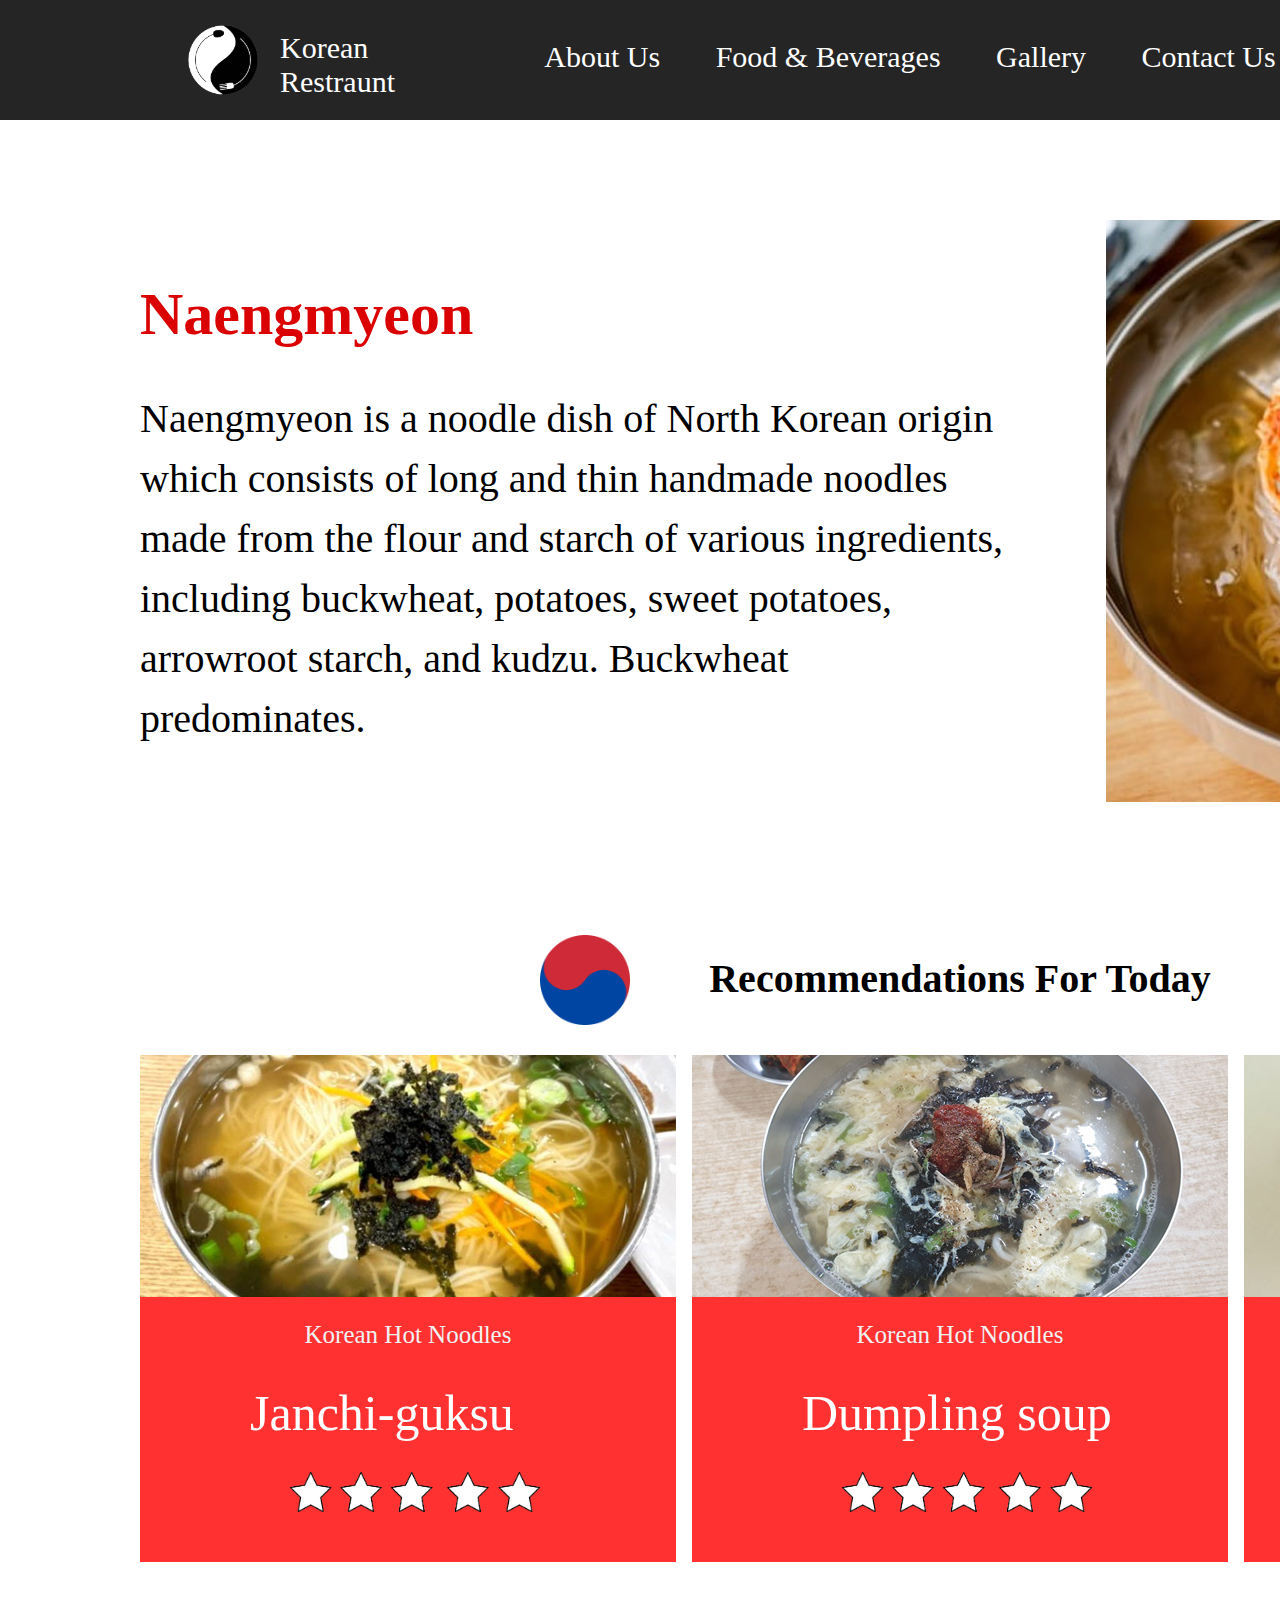
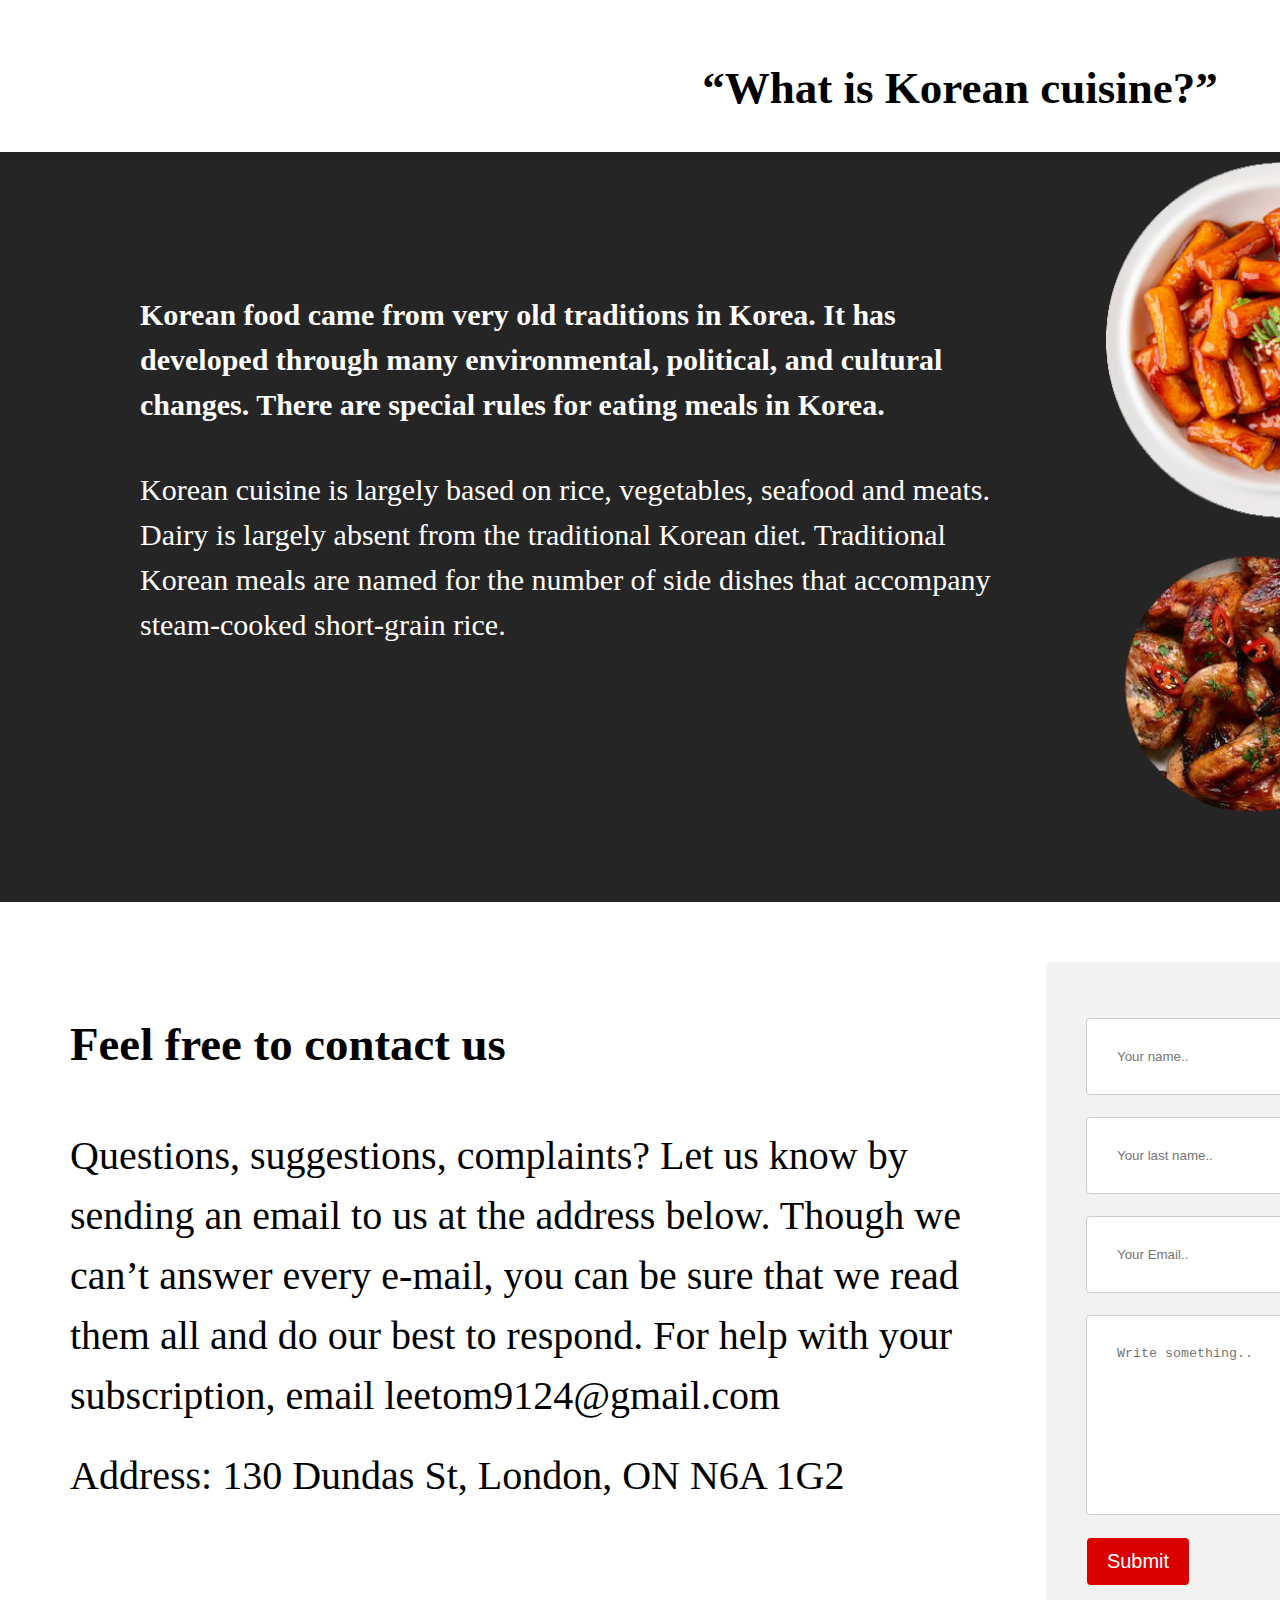
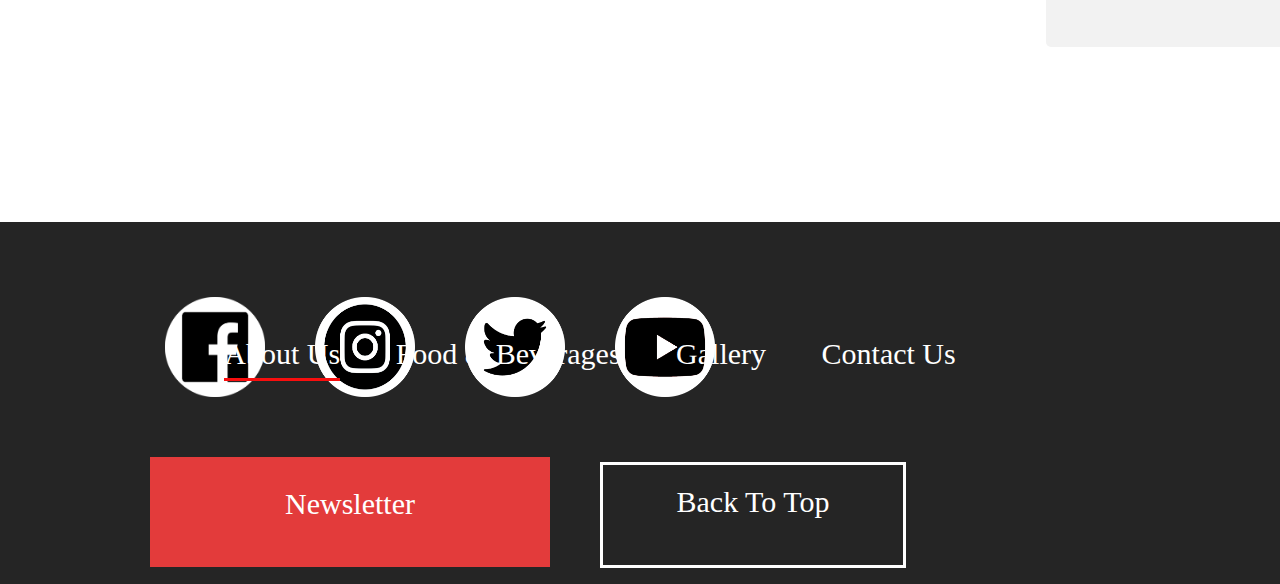
<file: index.html>
<!DOCTYPE html>
<html lang="en">
<head>
<meta charset="UTF-8">
<title>Web Page</title>
<link href="css/main.css" rel="stylesheet">
</head>
<!-- students must convert divs to semantic tags -->
<body>
	<div id="container">
        <div id="header-con">
            <div id="main-header" class="grid-con">
                <div id="header-box1" class="logo">
                    <img src="images/logo.png" alt="logo" width="70" height="70">
                    <p class="name">Korean Restraunt</p>
                </div>
                <div id="main-nav" class="box-color">
                    <nav id="main-nav">
                        <h2 class="hidden">Main Navigation</h2>
                        <ul>
                            <li><a href="#">About Us</a></li>
                            <li><a href="#">Food & Beverages</a></li>
                            <li><a class="#" href="gallery.html">Gallery</a></li>
                            <li><a href="#">Contact Us</a></li>
                        </ul> 
                    </nav>
                </div>
                <div id="header-box2" class="box-color">
                    <a id="Log-in-top" class="Log-in" href="#"><h3>Log-in</h3></a>
                </div>
            </div>
        </div> 

        <main>
            <div class="grid-con" id="hero">
                <div id="hero-text" class="box-color">
                    <h1 class="hero_title">Naengmyeon</h1>
                    <p class="description">
                        Naengmyeon is a noodle dish of North Korean origin which consists of long and thin handmade noodles made from the 
                        flour and starch of various ingredients, including buckwheat, potatoes, sweet potatoes, arrowroot starch, and kudzu. Buckwheat predominates.
                    </p>
                </div>
                <img src="images/rectangle pictures/Naengmyeon.jpg" alt="image" id="hero-image">
            </div>  

            <div class="grid-con" id="products">
                <h2 class="recommendations">Recommendations For Today</h2>
                <img src="images/round image/Taegeuk.svg.png" class="taegeuk" alt="taegeuk" width="90px" height="90px">
                <img src="images/round image/Taegeuk.svg.png" class="taegeuk2" alt="taegeuk" width="90px" height="90px">
                <div class="product-box" id="product1">
                    <img src="images/rectangle pictures/noodle2.jpg" alt="image">
                    <p class="food">Korean Hot Noodles</p>
                    <p class="products-text">Janchi-guksu</p>
                    <img src="images/stars.png" class="grade" alt="grade">
                </div>
                <div class="product-box" id="product2">
                    <img src="images/rectangle pictures/ dumpling soup.jpg" alt="image">
                    <p class="food">Korean Hot Noodles</p>
                    <p class="products-text"> Dumpling soup</p>
                    <img src="images/stars.png" class="grade" alt="grade">
                </div>
                <div class="product-box" id="product3">
                    <img src="images/rectangle pictures/bone meet.jpg" alt="image">
                    <p class="food">Korean Hot Noodles</p>
                    <p class="products-text2">LA_Galbi</p>
                    <img src="images/stars.png" class="grade" alt="grade">
                </div>
            </div>

            <h2 id="about-title">“What is Korean cuisine?”</h2>
                <div id="about-con">
                    <div class="grid-con" id="about">
                        <div id="about-text" class="box-color">
                            <h4>Korean food came from very old traditions in Korea. 
                            It has developed through many environmental, political, and cultural changes. 
                            There are special rules for eating meals in Korea.
                        </h4>
                        <p>Korean cuisine is largely based on rice, vegetables, seafood and meats. 
                            Dairy is largely absent from the traditional Korean diet. 
                            Traditional Korean meals are named for the number of side dishes that accompany steam-cooked short-grain rice.
                        </p>
                    </div>
                    <img src="images/round image.png" alt="image" id="about-image">
                </div>
            </div>
            
            <div class="grid-con" id="contact">
                <div id="contact-text" class="box-color">
                    <h3>Feel free to contact us</h3>

                    <p>Questions, suggestions, complaints? Let us know by sending an email to us at the address below. Though we can’t answer every e-mail, you can be sure that we read them all and do our best to respond.
                        
                        For help with your subscription, email leetom9124@gmail.com
                    </p>    
                    <p class="Address">Address:
                        130 Dundas St, London, ON N6A 1G2
                    </p>
                    
                </div>
                <div id="contact-form" class="box-color">
                    <div class="container">
                        <form action="/action_page.php">
                          <input type="text" id="fname" name="firstname" placeholder="Your name..">
                          <input type="text" id="lname" name="lastname" placeholder="Your last name..">
                          <input type="text" id="lname" name="lastname" placeholder="Your Email..">
                          <textarea id="subject" name="subject" placeholder="Write something.." style="height:200px"></textarea>
                          <input type="submit" value="Submit">
                        </form>
                      </div>
                    </div>
                </div>
            </div> 
        </main>

        <div id="footer-con">
            <div class="grid-con" id="footer">
                <div id="footer-box" class="row">
                    <div class="column">
                        <img src="images/social media/facebook.png" class="social" alt="social meida logo" width="100" height="100">
                    </div>
                    <div class="column">
                        <img src="images/social media/instagram.png" class="social" alt="social meida logo" width="100" height="100">
                    </div>
                    <div class="column">
                        <img src="images/social media/twitter.png" class="social" alt="social meida logo" width="100" height="100">
                    </div>
                    <div class="column">
                        <img src="images/social media/Youtube.png" class="social" alt="social meida logo" width="100" height="100">
                    </div>
                </div>
        </div>
        <div id="main-nav" class="box-color">
            <nav id="main-nav">
                <h2 class="hidden">Main Navigation</h2>
                    <ul>
                        <li><a class="active" href="index.html">About Us</a></li>
                        <li><a href="#">Food & Beverages</a></li>
                        <li><a href="#">Gallery</a></li>
                        <li><a href="#">Contact Us</a></li>
                    </ul> 
            </nav>
        </div>
            <div id="footer-newsletter1" class="box-color">
                <p>Newsletter</p>
            </div>
            <div id="footer-newsletter2" class="box-color">
                <p>Back To Top</p>
            </div>
            <div id="footer-social" class="box-color">
                <p>Cookie Settings</p>
            </div>
        </div>
    </div> 
</body>
</html>
</file>
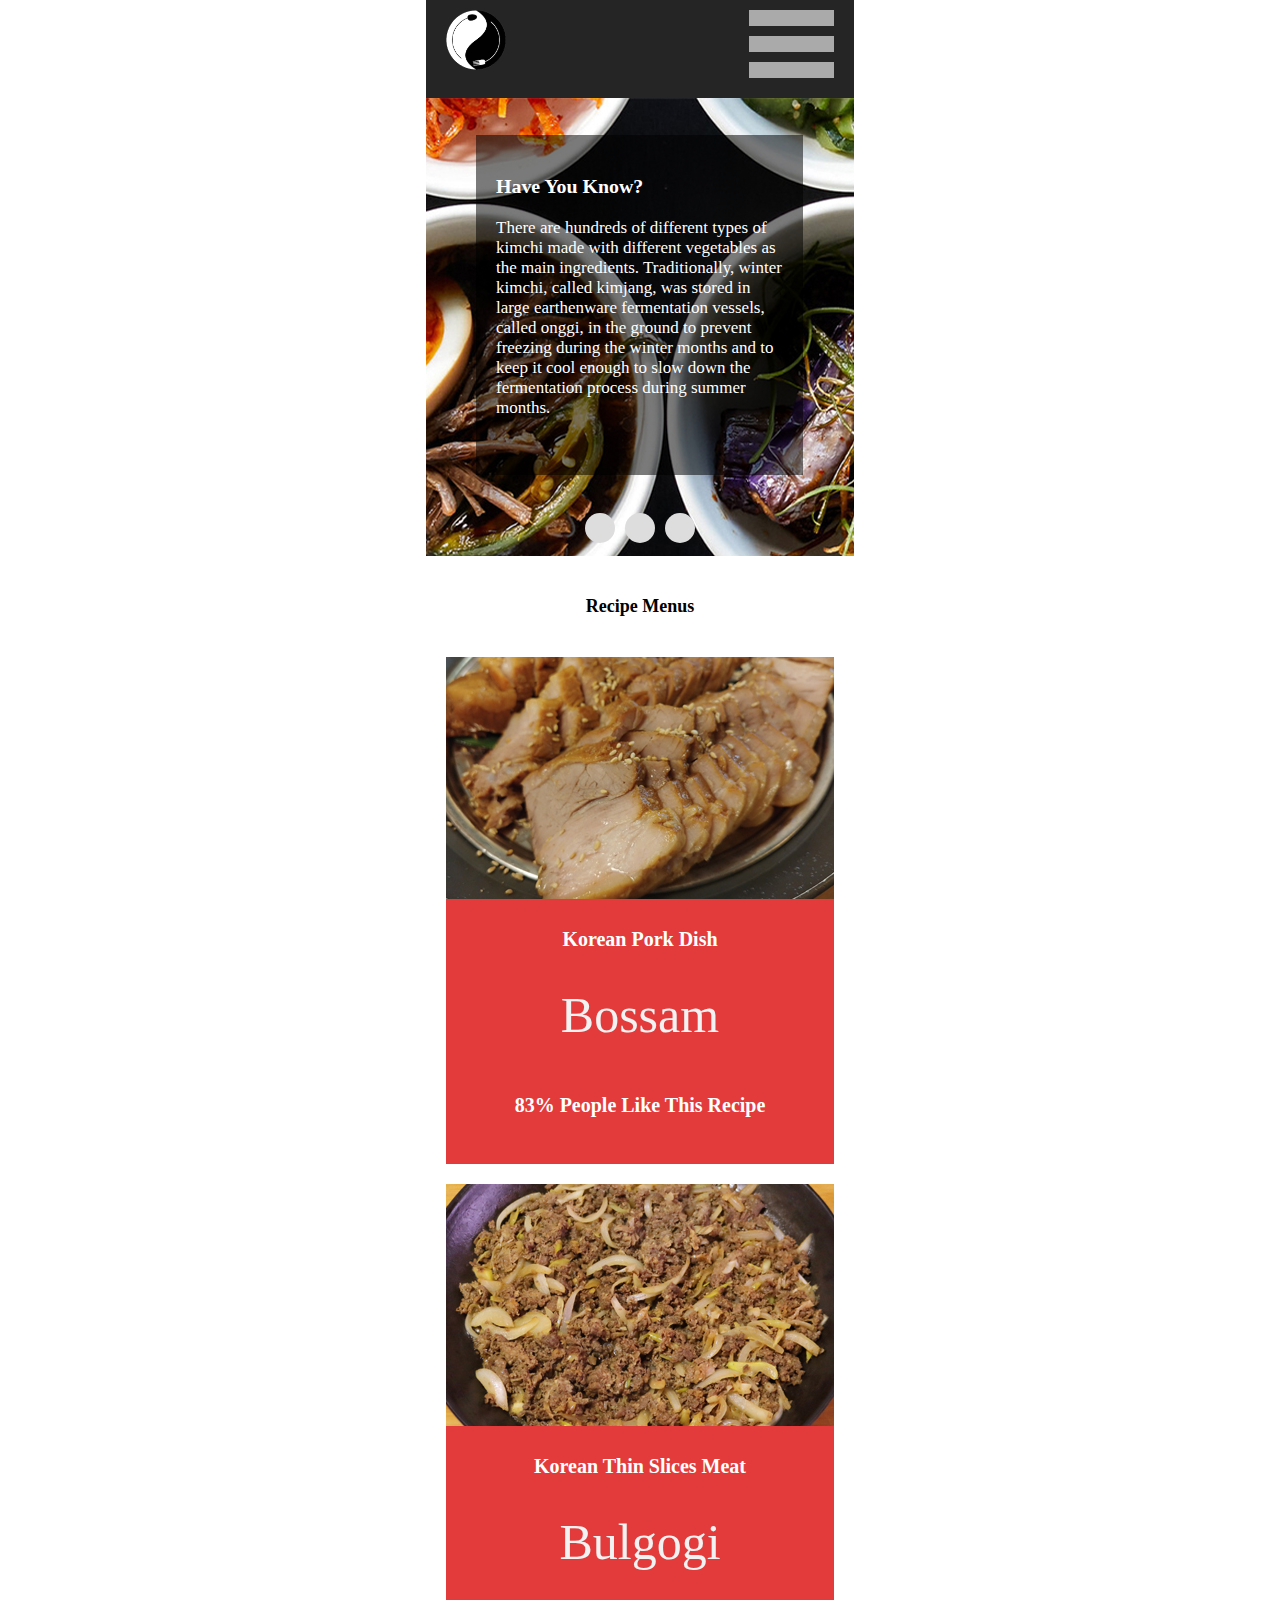
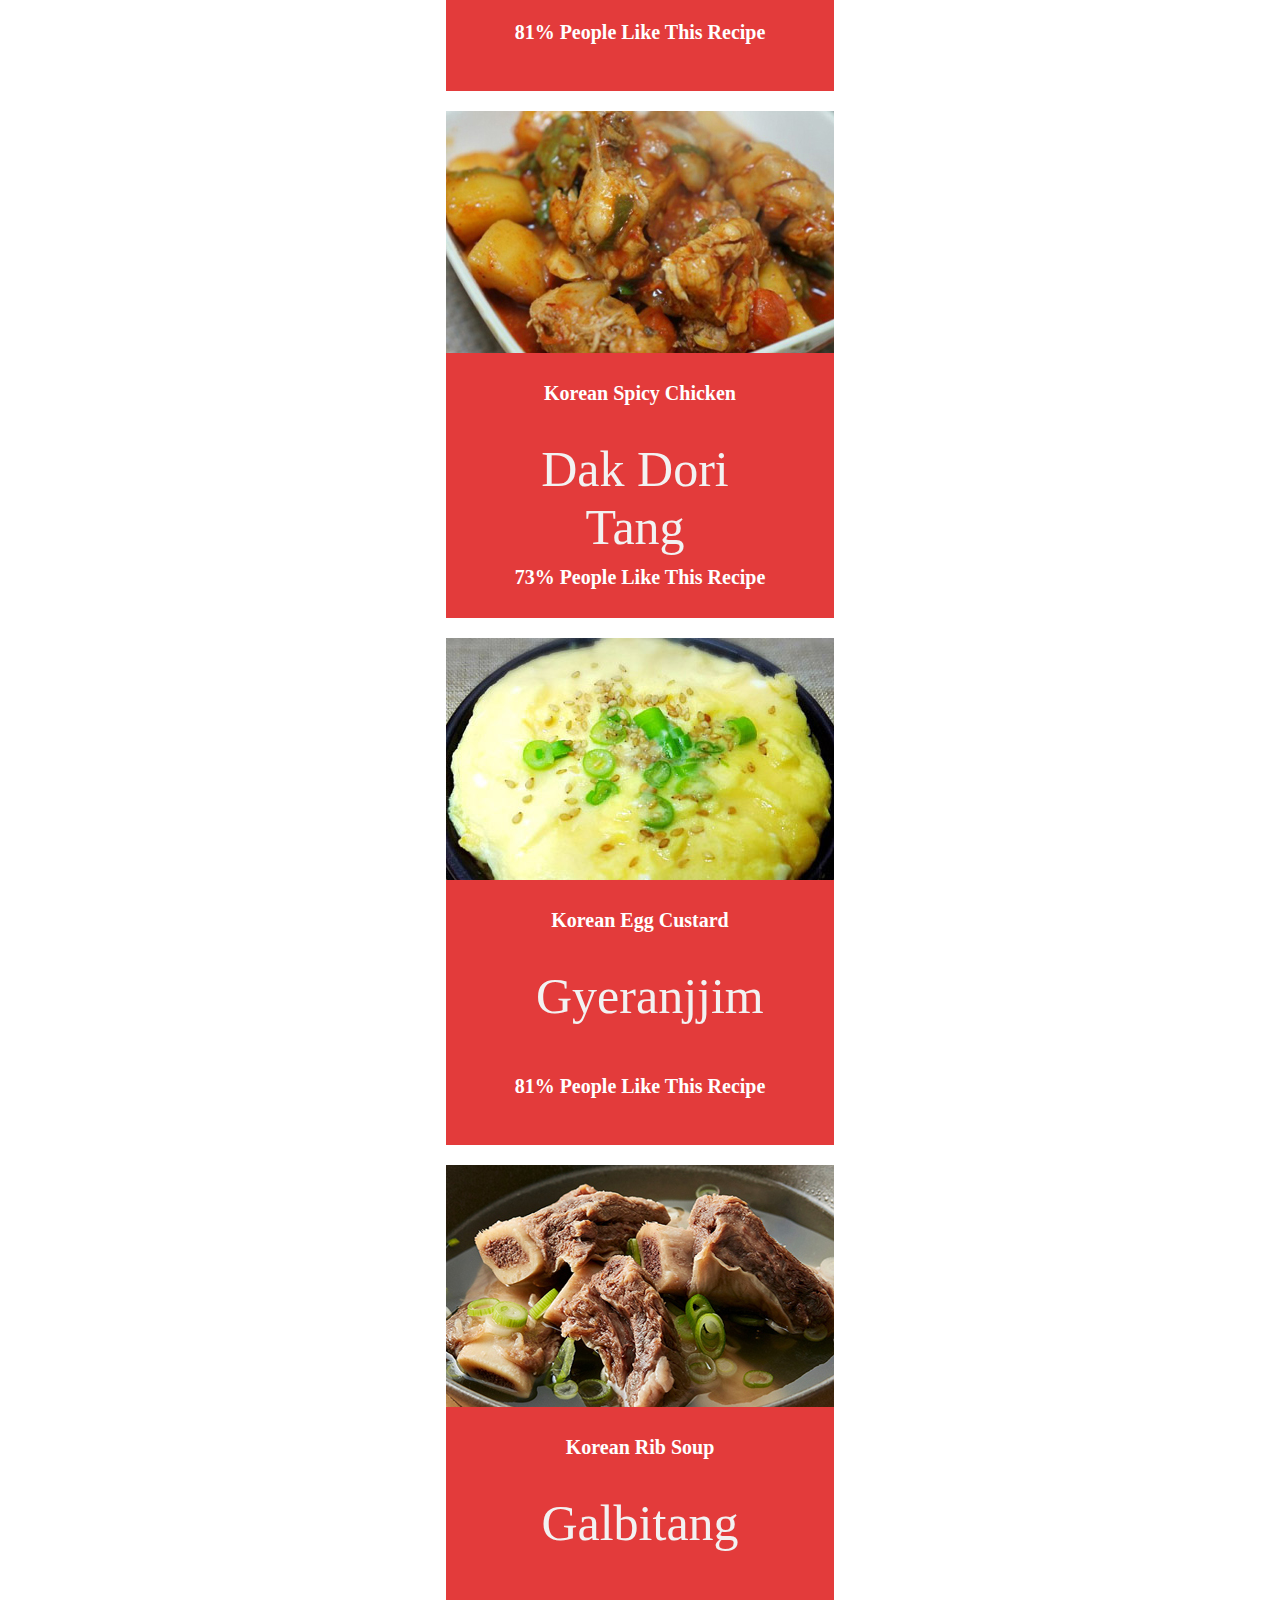
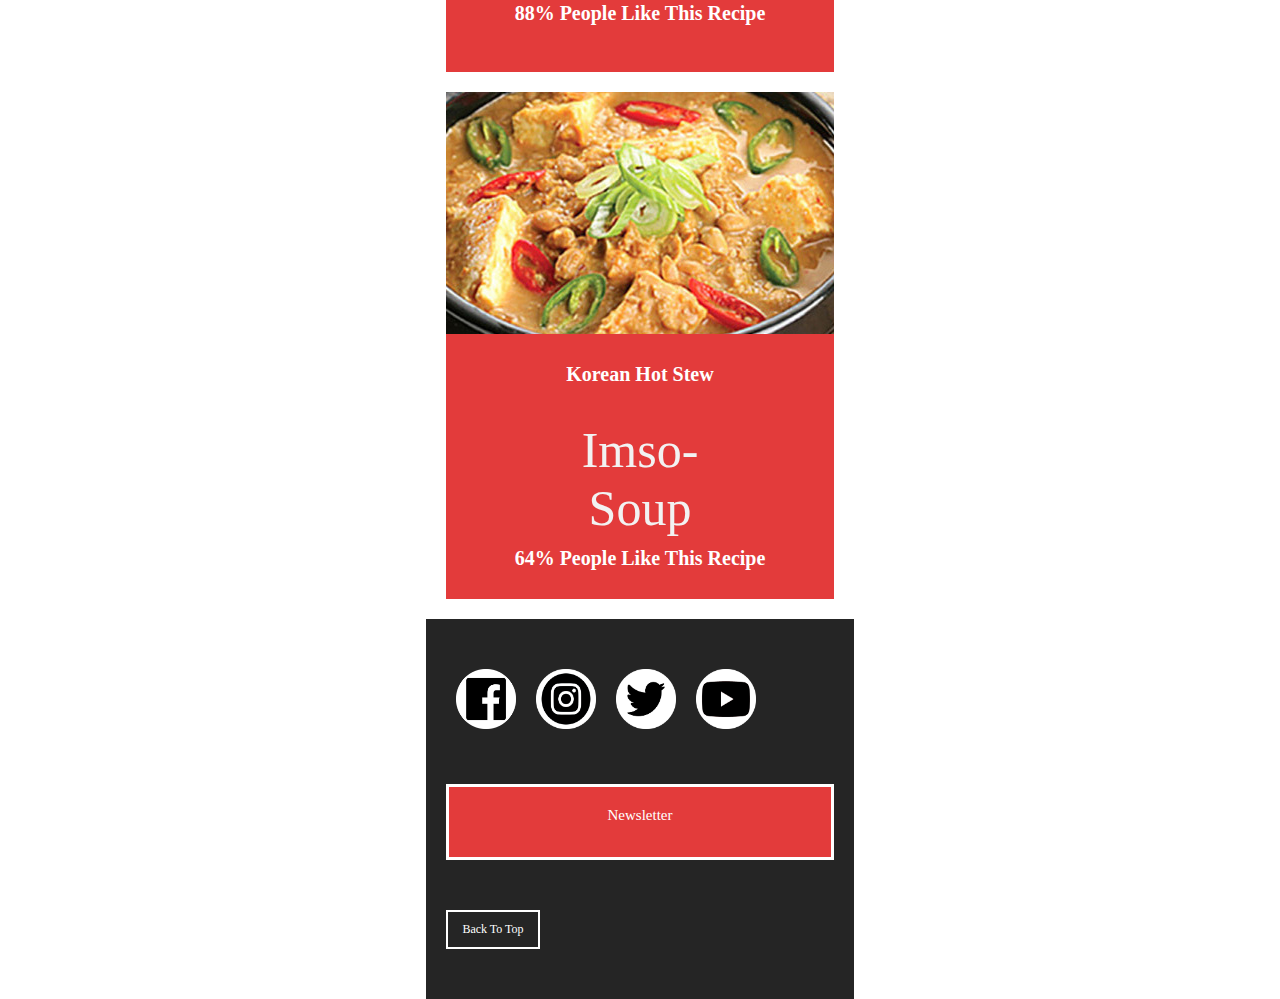
<file: gallery_mobile.html>
<!DOCTYPE html>
<html lang="en">
<head>
<meta charset="UTF-8">
<title>Web Page</title>
<link href="css/main-mobile.css" rel="stylesheet" type="text/css">
</head>
<body>
    <!-- students must convert divs to semantic tags -->
	<div id="container">
        
        <div id="header-con">
            <div id="main-header" class="grid-con">
                <img src="images/logo.png" alt="image" id="header-logo" width="60" height="60">
                <h3 class="name">Korean Restraunt</h3>
                 <div id="mobile-nav">
                    <span class="burger"></span>
                    <span class="burger"></span>
                    <span class="burger"></span>
                 </div>
            </div>    
        </div> 

        <main>
            <div id="hero-gallery-con">
                <img src="images/korean foods copy.jpg" alt="hero">
                <div class="grid-con">
                    <div id="hero-gallery-text" class="box-color">
                        <h3>Have You Know?</h3>
                        <p>There are hundreds of different types of kimchi made with different vegetables as the main ingredients.
                            Traditionally, winter kimchi, called kimjang, was stored in large earthenware fermentation vessels, called onggi, 
                            in the ground to prevent freezing during the winter months and to keep it cool enough to slow down the fermentation process 
                            during summer months.
                        </p>
                    </div>
                    <div id="gallery-controls">
                        <span class="dot"></span>
                        <span class="dot"></span>
                        <span class="dot"></span>
                    </div>
                </div>
            </div>

            <div class="grid-con" id="gallery">
                <h2>Recipe Menus</h2>
                <div class="gallery-box">
                    <img src="images/rectangle pictures/bossam copy.jpg" alt="image">
                    <h4 class="gallery_intro">Korean Pork Dish</h4>
                    <P>Bossam</P>
                    <h4 class="gallery_grade">83% People Like This Recipe</h4>
                </div>
                <div class="gallery-box">
                    <img src="images/rectangle pictures/Bulgogi copy.jpg" alt="image">
                    <h4 class="gallery_intro">Korean Thin Slices Meat</h4>
                    <p>Bulgogi</p>
                    <h4 class="gallery_grade">81% People Like This Recipe</h4>
                </div>
                <div class="gallery-box">
                    <img src="images/rectangle pictures/Chicken doritang.jpg" alt="image">
                    <h4 class="gallery_intro">Korean Spicy Chicken</h4>
                    <p class="Donggeurang">Dak Dori Tang</p>
                    <h4 class="gallery_grade">73% People Like This Recipe</h4>
                </div>
                <div class="gallery-box">
                    <img src="images/rectangle pictures/egg fride copy.jpg" alt="image">
                    <h4 class="gallery_intro">Korean Egg Custard</h4>
                    <p>Gyeranjjim</p>
                    <h4 class="gallery_grade">81% People Like This Recipe</h4>
                </div>
                <div class="gallery-box">
                    <img src="images/rectangle pictures/Galbitang.jpg" alt="image">
                    <h4 class="gallery_intro">Korean Rib Soup</h4>
                    <p>Galbitang</p>
                    <h4 class="gallery_grade">88% People Like This Recipe</h4>
                </div>
                <div class="gallery-box">
                    <img src="images/rectangle pictures/miso soup copy.jpg" alt="image">
                    <h4 class="gallery_intro">Korean Hot Stew</h4>
                    <p class="imso">Imso-Soup</p>
                    <h4 class="gallery_grade">64% People Like This Recipe</h4>
                </div>
            </div>              
        </main>

        <div id="footer-con2">
            <div class="grid-con">
                <div id="footer-box" class="row">
                    <div class="column">
                        <img src="images/social media/facebook.png" class="social" alt="social meida logo">
                    </div>
                    <div class="column">
                        <img src="images/social media/instagram.png" class="social" alt="social meida logo">
                    </div>
                    <div class="column">
                        <img src="images/social media/twitter.png" class="social" alt="social meida logo">
                    </div>
                    <div class="column">
                        <img src="images/social media/Youtube.png" class="social" alt="social meida logo">
                    </div>
                </div>
                <div id="footer-newsletter">
                    <p>Newsletter</p>
                </div>
                <div id="footer-backtotop">
                    <p>Back To Top</p>
                </div>
            </div>
        </div>
</body>
</html>
</file>
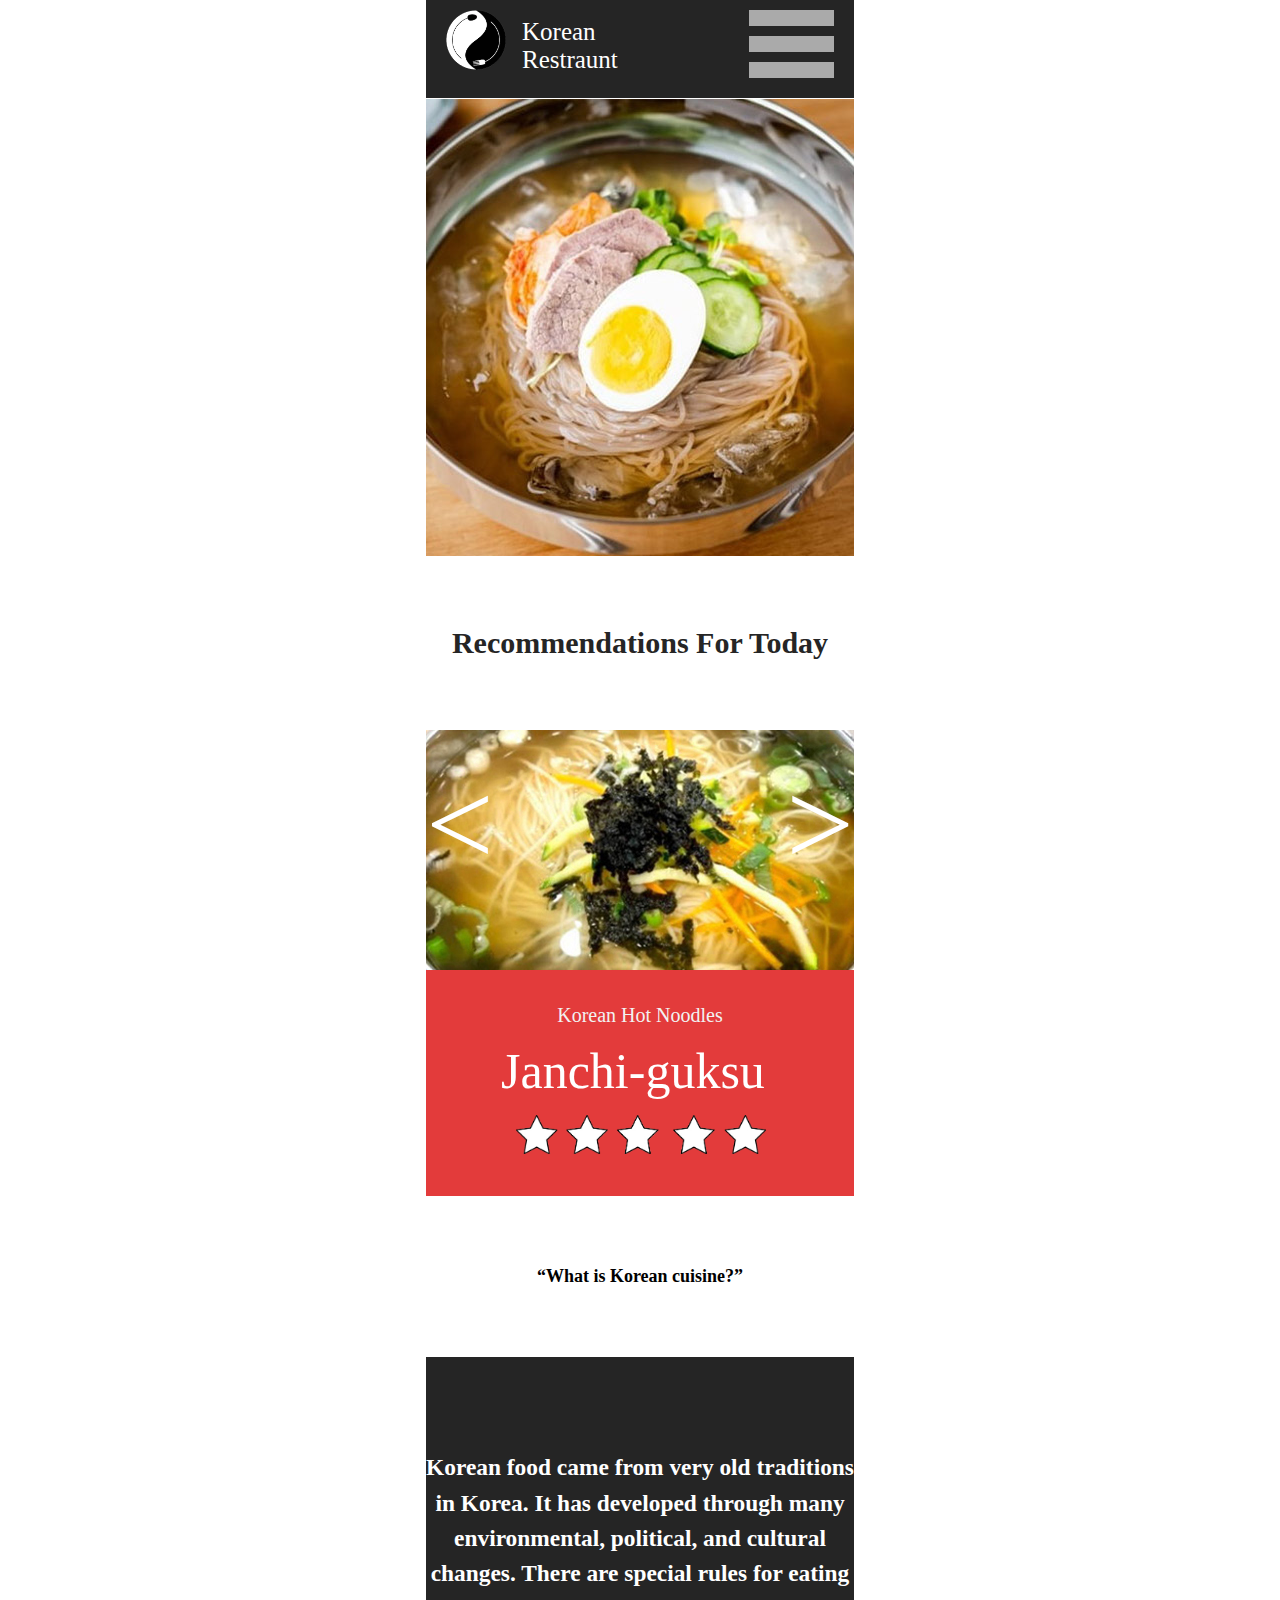
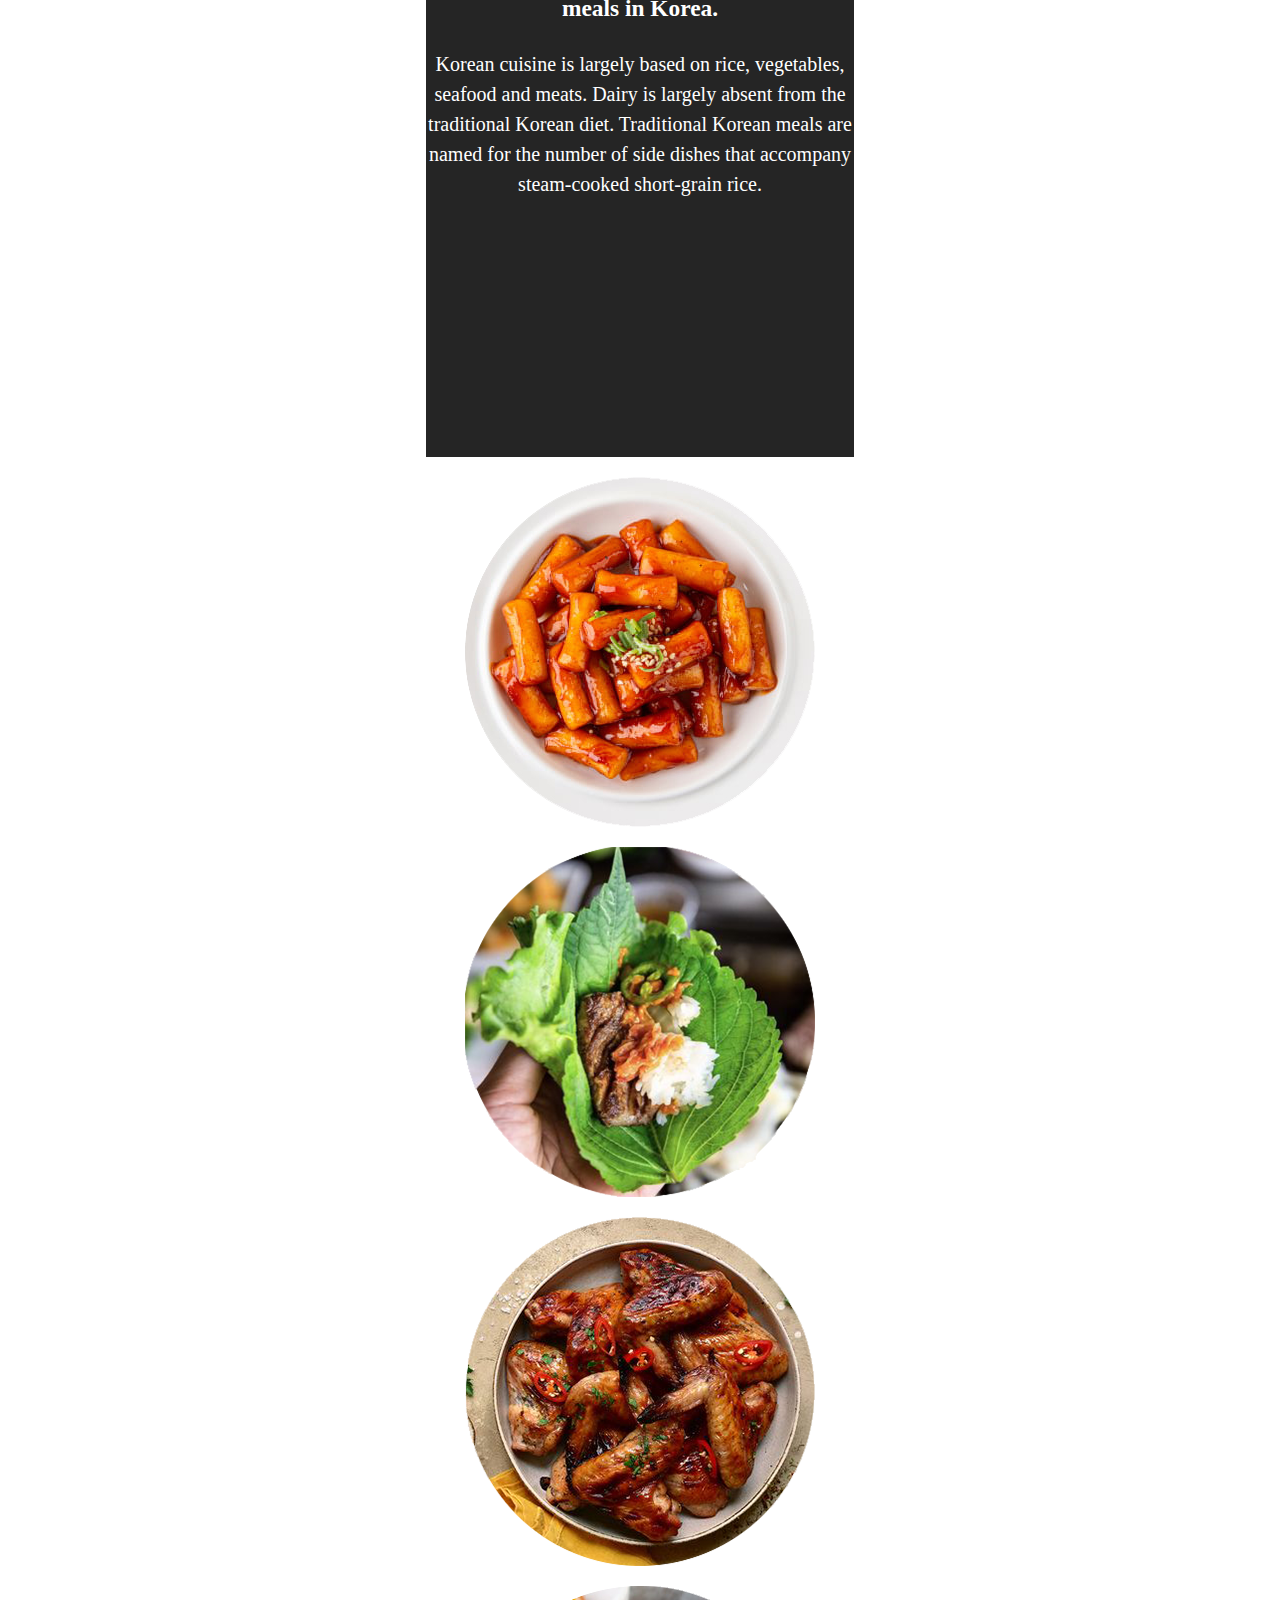
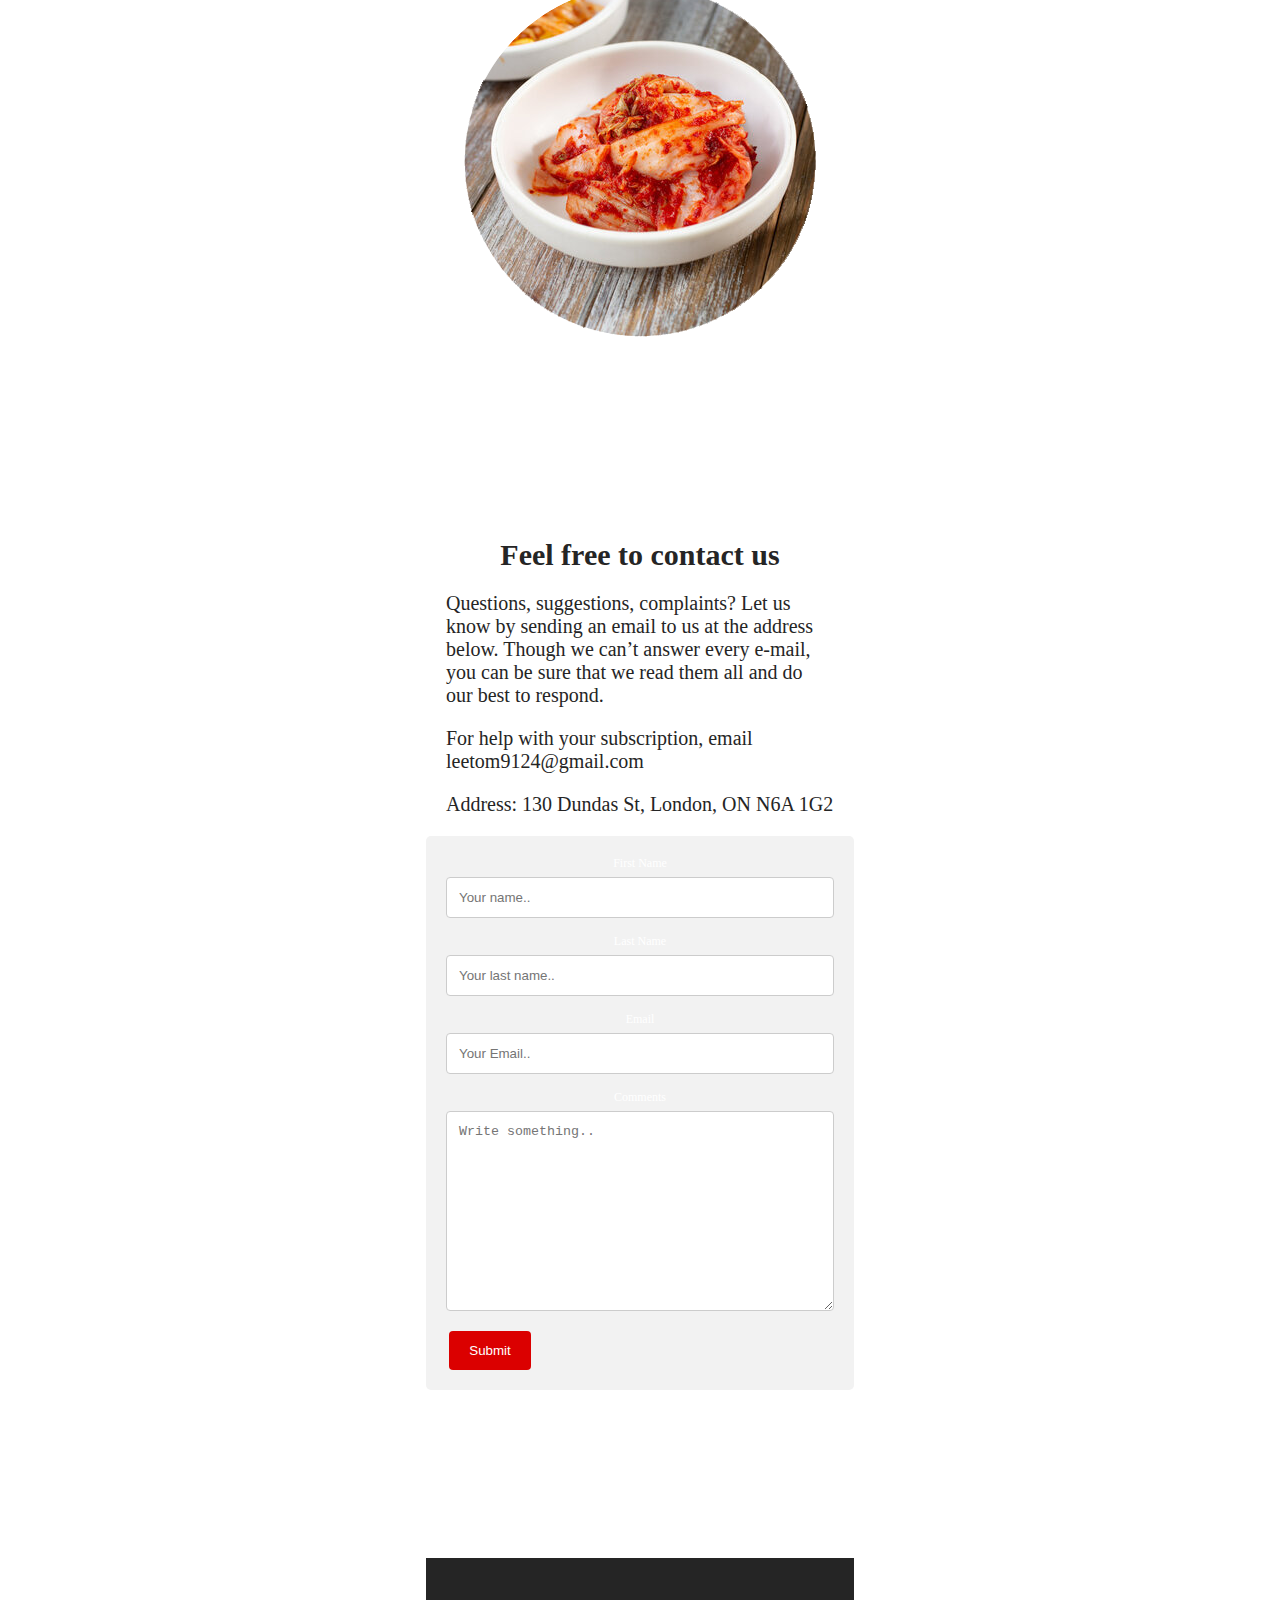
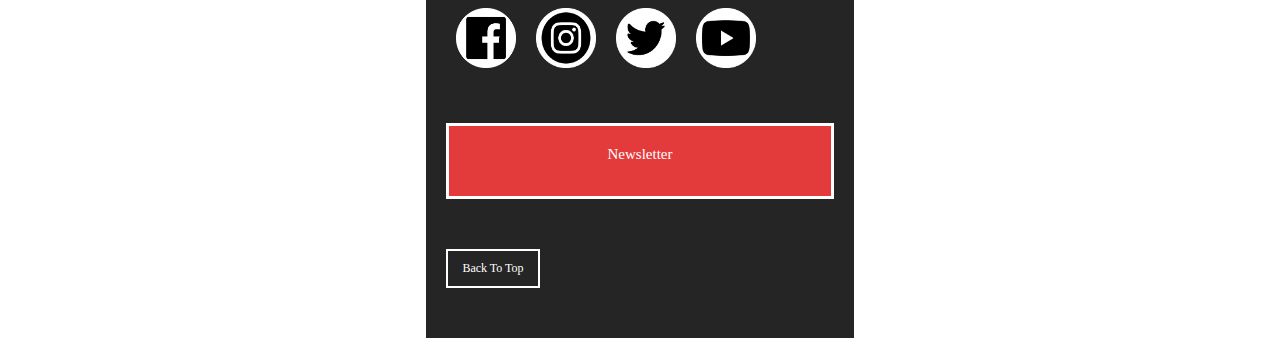
<file: index_mobile.html>
<!DOCTYPE html>
<html lang="en">
<head>
<meta charset="UTF-8">
<title>Web Page</title>
<link href="css/main-mobile.css" rel="stylesheet" type="text/css">
</head>
<!-- students must convert divs to semantic tags -->
<body>
	<div id="container">
        
        <div id="header-con">
            <div id="main-header" class="grid-con">
                <img src="images/logo.png" alt="image" id="header-logo" width="60" height="60">
                 <div id="mobile-nav">
                    <span class="burger"></span>
                    <span class="burger"></span>
                    <span class="burger"></span>
                 </div>
            </div>    
        </div> 

        <main>
            <div id="hero-con">
                <div class="grid-con">
                    <img src="images/rectangle pictures/cold noodle.jpg" id="hero-image" class="box-color">
                    <p class="name">Korean Restraunt</p>
                    <div id="hero-text" class="box-color">
                    </div>
                </div>
            </div>

            <div id="image-slider-con">
                <h2 class="text-color">Recommendations For Today</h2>
                <img src="images/rectangle pictures/ banquet noodles1.jpg" alt="image">
                <p class="food">Korean Hot Noodles</p>
                <p class="products-text">Janchi-guksu</p>
                <img src="images/stars.png" class="grade" alt="grade">
                <!-- ascii symbols for <> -->
                <span id="mobile-slider-left">&#60</span>
                <span id="mobile-slider-right">&#62</span>
            </div>

            <div id="about-us-con">
                <h2>“What is Korean cuisine?”</h2>   
                    <div id="about-us-text-con">     
                        <div class="grid-con">
                            <div id="about-us-text" class="box-color">
                                <h3>Korean food came from very old traditions in Korea. It has developed through many environmental, political, and cultural changes. There are special rules for eating meals in Korea. 
                                    <h1 class="hidden">...</h1>
                                    Korean cuisine is largely based on rice, vegetables, seafood and meats. Dairy is largely absent from the traditional Korean diet. Traditional Korean meals are named for the number of side dishes that accompany steam-cooked short-grain rice.</h3>
                            </div>
                        </div>      
                    </div>  
                    <div class="grid-con" id="about-us-photos">
                        <img src="images/round image/Layer 0.png" alt="image" class="about-us-photo">
                        <img src="images/round image/Layer 4.png" alt="image" class="about-us-photo">
                        <img src="images/round image/Layer 5.png" alt="image" class="about-us-photo">
                        <img src="images/round image/Layer 1.png" alt="image" class="about-us-photo">
                    </div>         
            </div>

            <div id="contact-us-con">
                <div class="grid-con">
                    <div id="contact-text" class="box-color">
                    <h1 class="text-color">Feel free to contact us</h1>
                    <p class="contact-info">
                        Questions, suggestions, complaints? Let us know by sending an email to us at the address below. Though we can’t answer every e-mail, you can be sure that we read them all and do our best to respond.
                    </p>
                    <h1 class="hidden">...</h1>
                    <p class="contact-info">
                        For help with your subscription, email leetom9124@gmail.com
                    </p>

                    <p class="contact-info">
                        Address:
                        130 Dundas St, London, ON N6A 1G2
                    </p>

                    <div class="container">
                      <form action="/action_page.php">
                        <label for="fname">First Name</label>
                        <input type="text" id="fname" name="firstname" placeholder="Your name..">
                    
                        <label for="lname">Last Name</label>
                        <input type="text" id="lname" name="lastname" placeholder="Your last name..">
                    
                        <label for="lname">Email</label>
                        <input type="text" id="lname" name="lastname" placeholder="Your Email..">
                    
                        <label for="subject">Comments</label>
                        <textarea id="subject" name="subject" placeholder="Write something.." style="height:200px"></textarea>
                        <input type="submit" value="Submit">
                      </form>
                    </div>
                </div>
                    <div id="contact-form" class="box-color">
                    </div>
                </div>
            </div>
        </main>

        <div id="footer-con2">
            <div class="grid-con">
                <div id="footer-box" class="row">
                    <div class="column">
                        <img src="images/social media/facebook.png" class="social" alt="social meida logo">
                    </div>
                    <div class="column">
                        <img src="images/social media/instagram.png" class="social" alt="social meida logo">
                    </div>
                    <div class="column">
                        <img src="images/social media/twitter.png" class="social" alt="social meida logo">
                    </div>
                    <div class="column">
                        <img src="images/social media/Youtube.png" class="social" alt="social meida logo">
                    </div>
                </div>
                <div id="footer-newsletter">
                    <p>Newsletter</p>
                </div>
                <div id="footer-backtotop">
                    <p>Back To Top</p>
                </div>
            </div>
        </div>

    </div>
</body>
</html>
</file>
<file: css/main.css>
@charset "UTF-8";
/* CSS Document */

/*Remove this rule on your HTML elements as you start to fill them with content*/

.box-color {
	color: rgb(0, 0, 0);
	text-align: center;
	margin: 0;
	padding-top: 10px;
	margin-top: 10px;
	margin-right: 85px;
	font-size: 30px;
}

.logo {
	color: rgb(255, 255, 255);
	text-align: center;
	margin: 0;
	padding-top: 10px;
	margin-top: 5px;
	margin-right: 95px;
	font-size: 20px;
}

.name {
	margin-left: 140px;
	margin-top: -69px;
	font-size: 30px;
}

.hero_title {
	text-align: left;
	font-size: 60px;
	color: #da0202;
}

.description {
	text-align: left;
	font-size: 40px;
	line-height: 1.5;
}

.food {
	color: #f2f2f2;
	text-align: center;
	font-size: 25px;
	margin-bottom: -55px;
	margin-top: 20px;
}

.grade {
	margin-top: 30px;
	margin-left: 150px;
	width: 250px;
}

.taegeuk {
	margin-top: -100px;
	margin-bottom: 30px;
	margin-left: 400px;
}


.taegeuk2 {
	margin-top: -100px;
	margin-bottom: 30px;
	margin-left: 1005px;
}

.taegeuk {
	margin-top: -100px;
	margin-bottom: 30px;
	margin-left: 400px;
}


.taegeuk2 {
	margin-top: -100px;
	margin-bottom: 30px;
	margin-left: 1005px;
}
#main-nav {
	grid-column: 4/11;
	margin: 0;
	margin-top: 60px;
	height: 90px;
 }

 #main-nav ul {
	margin-top: 5px;
	margin-left:-120px;
	padding: 0;
 }
 
 #main-nav li {
	display: inline;
	margin-right: 28px;
 }
 
 #main-nav li:last-child {
	margin-right: 0;
 }
 
 #main-nav li a {
	color:#ffffff;
	font-size: 30px;
	margin-left: 20px;
 }
 
 #main-nav li a:hover {
	padding-bottom: 8px;
	border-bottom: 3px solid #f80e0e;
 }
 
 /* look for an element that already has the class "active" attached to it*/
 #main-nav li a.active {
	padding-bottom: 8px;
	border-bottom: 3px solid #f80e0e;
 }

 #main-nav {
	grid-column: 4/11;
	margin: 0;
	margin-top: 10px;
	height: 90px;
 }

 #main-nav ul {
	margin-top: 5px;
	margin-left:-120px;
	padding: 0;
 }
 
 #main-nav li {
	display: inline;
	margin-right: 28px;
 }
 
 #main-nav li:last-child {
	margin-right: 0;
 }
 
 
 #Log-in-top {
	grid-column: 11/-1;
	margin-right: -15px;
	margin-bottom: -1px;
 }
 
 .Log-in {
	background-color: #eaeaea;
	color: rgb(0, 0, 0);
	font-size: 20px;
	justify-content: center;
	align-items: center;
	display: flex;
	height: 90%;
	margin-bottom: 60px;
	border-radius: 15px;
 }
 
 
 #Log-in-top:hover {
	background-color: #da0202;
 }

/*basic reset*/

/*browsers have built in values for elements so we'll reset a few things to zero, you can add to this or remove items as needed*/

div,p,body,header,footer,section,article,nav { 
	margin: 0; 
	padding: 0; 
}	

img { 
	border: none; /*Remove border if image is a link*/
	margin: 0; 
	padding: 0; 
}

/*html selectors*/

body {
	font-family: "Cambria, Cochin", Georgia, Times, 'Times New Roman', serif;
	font-size: 12px;
}

/* Remove underlines from links */

a {
	text-decoration: none;
}

/*hide elements from browser but show for doc outline*/

.hidden {
	display: none;
}


/*Common page elements  */

/*This is essentially a box that we place the whole site in.  
We center the box using margin 0 auto and give it a fixed width of 1920px.
1920px would fit a large monitor or tv. Sizes will vary depending on the projects
you work on and the intended audience */

#container {
	margin: 0 auto;
	width: 1920px;
}

/* this is our grid based off of our XD file */
.grid-con {
	display: grid;
	grid-template-columns: repeat(12, 122px);
	grid-column-gap: 16px;
	padding-left: 140px;
	padding-right: 140px;
}

#header-con {
	background-color: #252525;
	padding-top: 10px;
	padding-bottom: 10px;
}

#header-box1 {
	grid-column: 1/3;
	/* Remove as content will dictate height */
	height: 80px;
}

#main-nav {
	grid-column: 3/11;
	/* Remove as content will dictate height */
	height: 80px;
}

#header-box2 {
	grid-column: 11/-1;
	/* Remove as content will dictate height */
	height: 80px;
}

/* Specific to index page desktop  */

#hero {
	margin-top: 100px;
}

#hero-text {
	grid-column: 1/8;
	/* Remove as content will dictate height */
	height: 582px;
}

#hero-image {
	grid-column: 8/-1;
	/* Remove as content will dictate height */
	height: 582px;
}

.recommendations {
	font-size: 40px;
}

#products {
	margin-top: 100px;
	margin-bottom: 100px;
}

#products h2 {
	grid-column: 1/-1;
	text-align: center;
}

#product1 {
	grid-column: 1/5;
	/* Remove as content will dictate height */
	height: 507px;
	
}

#product2 {
	grid-column: 5/9;
	/* Remove as content will dictate height */
	height: 507px;
}

#product3 {
	grid-column: 9/-1;
	/* Remove as content will dictate height */
	height: 507px;
}

.product-box {
	background-color: #ff3131;
}

.products-text {
	color: #fff;
	font-size: 50px;
	margin-left: 110px;
	margin-top: 90px;
}

.products-text2 {
	color: #fff;
	font-size: 50px;
	margin-left: 160px;
	margin-top: 90px;
}

#about-con {
	background-color: #252525;
	padding-top: 10px;
	padding-bottom: 10px;
}

#about-title {
	text-align: center;
	font-size: 45px;
}

#about-text {
	grid-column: 1/8;
	/* Remove as content will dictate height */
	height: 700px;
	text-align:left ;
	color: #fff;
	margin-top: 30px;
	margin-bottom: -60px;
	padding-top: 60px;
	line-height: 1.5;

}

#about-image {
	grid-column: 8/-1;
	/* Remove as content will dictate height */
	height: 700px;
}

#contact {
	margin-top: 100px;
	margin-bottom: 100px;
}

#contact-text {
	grid-column: 1/8;
	/* Remove as content will dictate height */
	margin-top: -50px;
	margin-left: -70px;
	height: 700px;
	text-align: left;
	font-size: 40px;
	line-height: 1.5;
}

.Address {
	grid-column: 1/8;
	/* Remove as content will dictate height */
	height: 700px;
	text-align: left;
	font-size: 40px;
	line-height: 1.5;

}

.Address {
	grid-column: 1/8;
	/* Remove as content will dictate height */
	height: 700px;
	text-align: left;
	font-size: 40px;
	line-height: 1.5;
	margin-top: 20px;
}

#contact-form {
	grid-column: 8/-1;
	/* Remove as content will dictate height */
	height: 700px;
}

/*Common page elements  */

#footer-con {
	background-color: #252525;
	padding-top: 50px;
	padding-bottom: 20px;
}

#footer-logo {
	grid-column: 1/3;
	/* Remove as content will dictate height */
	height: 80px;
}

.row {
	display: flex;
	width: 60px;
	height: 60px;
	margin-bottom:-25px ;
  }

  /* Create three equal columns that sits next to each other */
.column {
	flex: 33.33%;
	padding: 25px;
  }

#footer-nav {
	grid-column: 3/-1;
	/* Remove as content will dictate height */
	height: 80px;
	margin-bottom: 100px;
}

.bottom{
	color: #fff;
	margin: 20px;
	font-size: 30px;
	margin-left: 1000px;
}

#footer-newsletter1 {
	width: 400px;
	/* Remove as content will dictate height */
	height: 80px;
	background: #E33B3B;
	color: #fff;
	padding-top: 30px;
	margin-top: 50px;
	margin-bottom: 30px;
	margin-left: 150px;
}

#footer-newsletter1:hover {
	background-color: #9a0c0c;
 }

#footer-newsletter2 {
	width: 300px;
	/* Remove as content will dictate height */
	height: 80px;
	border: 3px solid #fff;
	color: #fff;
	padding-top: 20px;
	margin-left: 600px;
	margin-top: -135px;
}

#footer-newsletter2:hover {
	background-color: #E33B3B;
 }

#footer-social {
	width: 400px;
	/* Remove as content will dictate height */
	height: 80px;
	border: 3px solid #fff;
	color: #fff;
	padding-top: 30px;
	margin-left: 1950px;
	margin-top: -120px;
}

#footer-social:hover {
	background-color: #E33B3B;
 }

input[type=text], select, textarea {
	width: 100%;
	padding: 30px;
	border: 1px solid #ccc;
	border-radius: 4px;
	box-sizing: border-box;
	margin-top: 6px;
	margin-bottom: 16px;
	resize: vertical;
  }
  
  input[type=submit] {
	background-color: #DB0000;
	color: white;
	padding: 12px 20px;
	border: none;
	border-radius: 4px;
	cursor: pointer;
	margin-right: 225px;
	margin-left: -300px;
	font-size: 20px;
  }
  
  input[type=submit]:hover {
	background-color: #DB0000;
  }
  
  .container {
	border-radius: 5px;
	background-color: #f2f2f2;
	padding: 40px;
	padding-top: 50px;
	margin: -60px;
	height: 85%;
  }



/* gallery page */

#gallery-hero-con {
	height: 580px;
}

#gallery-text {
	width: 350%;
	grid-column: 1/4;
	/* Remove as content will dictate height */
	height: 400px;
	margin-top: -550px;
	color: #ffffff;
	font-size: 37px;
	text-align: left;
	background-color: #00000085;
	padding: 20px;
}


#gallery-controls {
	margin-top: -100px;
	grid-column: 6/8;
	display: flex;
	justify-content: center;
	align-items: center;
}

.dot {
	background-color: #dddddd;
	height: 30px;
	width: 30px;
	border-radius: 50%;
	margin: 5px;
  }

#gallery h2 {
	grid-column: 1/-1;
	text-align: center;
  }

.gallery-box {
	background-color: #FC2525;
	grid-column: span 4 / span 4;
	/* Remove as content will dictate height */
	height: 507px;
	margin-bottom: 20px;
}

.gallery_intro {
	color: #ffffff;
	text-align: center;
	font-size: 20px;
	margin-bottom: -55px;
	margin-top: 25px;
}

.gallery-box p {
	color: #f2f2f2;
	font-size: 50px;
	padding: 90px;
	text-align: center;
}

.Donggeurang {
	color: #f2f2f2;
	font-size: 50px;
	padding: 90px;
	text-align: center;
	margin-left: -30px;
}

.gallery_grade {
	color: #ffffff;
	text-align: center;
	font-size: 20px;
	margin-top: -40px;
}

.bottomnav {
	text-align: right;
	width: 85%;
	padding-top: 2px;
	font-size: 30px;
}

#footer-social2 {
	width: 300px;
	/* Remove as content will dictate height */
	height: 70px;
	border: 3px solid #fff;
	color: #fff;
	margin-left: 1250px;
	margin-top: -100px;
	padding-top: 20px;
}
</file>
<file: css/main-mobile.css>
@charset "UTF-8";
/* CSS Document */

/*Remove this rule on your HTML elements as you start to fill them with content*/

.box-color {
	color: #fff;
	text-align: center;
	margin: -20px;
	margin-top: 0.5px;
}

.box-color2 {
	background-color: #252525;
	text-align: center;
	color: #fff;
	padding: 15px;
	font-size: 22px;
}

.name {
	margin-left: -25px;
	font-size: 25px;
	color: white;
	margin-top: -80px;
}

.products-text {
	color: #fff;
	font-size: 50px;
	margin-left: 75px;
	margin-top: 70px;
}

.food {
	color: #f2f2f2;
	text-align: center;
	font-size: 20px;
	margin-bottom: -55px;
	margin-top: 30px;
}

.grade {
	margin-top: 15px;
	margin-left: 90px;
	width: 250px;
}

/*basic reset*/

/*browsers have built in values for elements so we'll reset a few things to zero, you can add to this or remove items as needed*/

div,p,body,header,footer,section,article,nav { 
	margin: 0; 
	padding: 0; 
}	

img { 
	border: none; /*Remove border if image is a link*/
	margin: 0; 
	padding: 0; 
}

/*html selectors*/

body {
	font-family: "Cambria, Cochin", Georgia, Times, 'Times New Roman', serif;
	font-size: 12px;
}

h1 { 
	text-align: center;
	padding-top: 80px;
	font-size: 30px;
}

.text-color {
	color: #252525;
	font-size: 30px;
}

.contact-info {
	font-size: 20px;
	color: #252525;
	text-align: left;
	margin: 20px;
}

input[type=text], select, textarea {
	width: 100%;
	padding: 12px;
	border: 1px solid #ccc;
	border-radius: 4px;
	box-sizing: border-box;
	margin-top: 6px;
	margin-bottom: 16px;
	resize: vertical;
  }
  
  input[type=submit] {
	background-color: #DB0000;
	color: white;
	padding: 12px 20px;
	border: none;
	border-radius: 4px;
	cursor: pointer;
	margin-right: 200px;
	margin-left: -100px;
  }
  
  input[type=submit]:hover {
	background-color: #DB0000;
  }
  
  .container {
	border-radius: 5px;
	background-color: #f2f2f2;
	padding: 20px;
  }

/* Remove underlines from links */

a {
	text-decoration: none;
}

.social {
	width: 60px;
	height: 60px;
	margin: 5px;
}

/*hide elements from browser but show for doc outline*/

.hidden {
	display: none;
}


/*Common page elements  */

/*This is essentially a box that we place the whole site in.  
We center the box using margin 0 auto and give it a fixed width of 428px.
428px would fit some phones. Sizes will vary depending on the projects
you work on and the intended audience, we may go as low as 320px */

#container {
	margin: 0 auto;
	width: 428px;
}

/* this is our grid based off of our XD file */
.grid-con {
	display: grid;
	grid-template-columns: repeat(4, 85px);
	grid-column-gap: 16px;
	padding-left: 20px;
	padding-right: 20px;
}

#header-con {
	background-color: #252525;
	padding-top: 10px;
	padding-bottom: 10px;
	color: #fff;
}

#header-logo {
	grid-column: 1/3;
}

#mobile-nav {
	grid-column: 4/-1;
}

.burger {
	height: 16px;
	background-color:#aaa;
	display: block;
	margin-bottom: 10px;
}

/* index page */

#hero-con {
	height: 458px;
}

#hero-text {
	grid-column: 1/-1;
	/* Remove as content will dictate height */
	height: 380px;
	margin-top: 20px;
}

#image-slider-con {
	background-color: #E33B3B;
	/* Remove as content will dictate height */
	height: 640px;
	position: relative;
	color: white;
}

#image-slider-con h2 {
	background-color: #ffffff;
	text-align: center;
	padding-top: 70px;
	padding-bottom: 70px;
	margin: 0;
}

#mobile-slider-left {
	position: absolute;
	left: 0;
	font-size: 120px;
	color:#fff;
	top: 200px;
}

#mobile-slider-right {
	position: absolute;
	right: 0;
	font-size: 120px;
	color:#fff;
	top: 200px;
}

#about-us-con h2 {
	background-color: #ffffff;
	text-align: center;
	padding-top: 70px;
	padding-bottom: 70px;
	margin: 0;
}

#about-us-text-con {
	/* Remove as content will dictate height */
	height: 700px;
	padding-top: -20px;
	text-align:left ;
	color: #fff;
	line-height: 1.5;
	font-size: 20px;
	background-color: #252525;
}

#about-us-text {
	grid-column: 1/-1;
	/* Remove as content will dictate height */
	height: 580px;
	margin-top: 70px;
	margin-bottom: 40px;
}

.about-us-photo {
	grid-column: 1/-1;
	display: block;
	margin: 20px auto 0 auto;
}

#contact-us-con {
	margin-top: 100px;
	margin-bottom: 60px;
}

#contact-text {
	grid-column: 1/-1;
	/* Remove as content will dictate height */
	height: 350px;
	margin-bottom: 150px;
}

#contact-form {
	grid-column: 1/-1;
	/* Remove as content will dictate height */
	height: 580px;
}

/*Common page elements  */

#footer-con {
	height: 410px;
	background-color: #ddd;
}

#footer-con2 {
	height: 380px;
	background-color: #252525;
}

#footer-box {
	margin-top: 40px;
	/* Remove as content will dictate height */
	height:45px;
	grid-column: 1/3;
}

#footer-newsletter {
	margin-top: 80px;
	/* Remove as content will dictate height */
	height:50px;
	grid-column: 1/-1;
	background-color: #E33B3B;
	text-align: center;
	border: #fff solid 3px;
	padding-top: 20px;
	padding-bottom: -30px;
	color: #fff;
	font-size: 15px;
}

#footer-backtotop {
	margin-top: 50px;
	text-align: center;
	border: #fff solid 2px;
	color: #fff;
	padding: 10px;
	width: 70px;
}
/* gallery page */

#hero-gallery-con {
	background-color: #aaaaaa;
	background: url("https://via.placeholder.com/428x458");
	height: 458px;
}

#hero-gallery-text {
	width: 100%;
	grid-column: 1/4;
	/* Remove as content will dictate height */
	height: 300px;
	margin-top: -425px;
	margin-left: 30px;
	color: #ffffff;
	font-size: 17px;
	text-align: left;
	background-color: #00000085;
	padding: 20px;
}

#gallery-controls {
	grid-column: 1/-1;
	display: flex;
	justify-content: center;
	align-items: center;
	margin-top: 20px;
}

.dot {
	background-color: #dddddd;
	height: 30px;
	width: 30px;
	border-radius: 50%;
	margin: 5px;
	margin-top: -100px;
  }

#gallery h2 {
	text-align: center;
	grid-column: 1/-1;
	margin-top: 40px;
	margin-bottom: 40px;
}

.gallery-box {
	grid-column: 1/-1;
	background-color: #e33b3b;
	/* Remove as content will dictate height */
	height: 507px;
	margin-bottom: 20px;
}

.gallery-box p {
	color: #f2f2f2;
	font-size: 50px;
	padding: 90px;
	text-align: center;
}

.gallery_intro {
	color: #ffffff;
	text-align: center;
	font-size: 20px;
	margin-bottom: -55px;
	margin-top: 25px;
}

.gallery_grade {
	color: #ffffff;
	text-align: center;
	font-size: 20px;
	margin-top: -40px;
}

.Donggeurang {
	color: #f2f2f2;
	padding: 90px;
	text-align: center;
	margin-left: -10px;
	margin-bottom: -80px;
	font-size: 10px;
}

.imso {
	margin-bottom: -80px;
	font-size: 10px;
}

.row {
	display: flex;
  }

  /* Create three equal columns that sits next to each other */
.column {
	flex: 33.33%;
	padding: 5px;
  }
</file>
